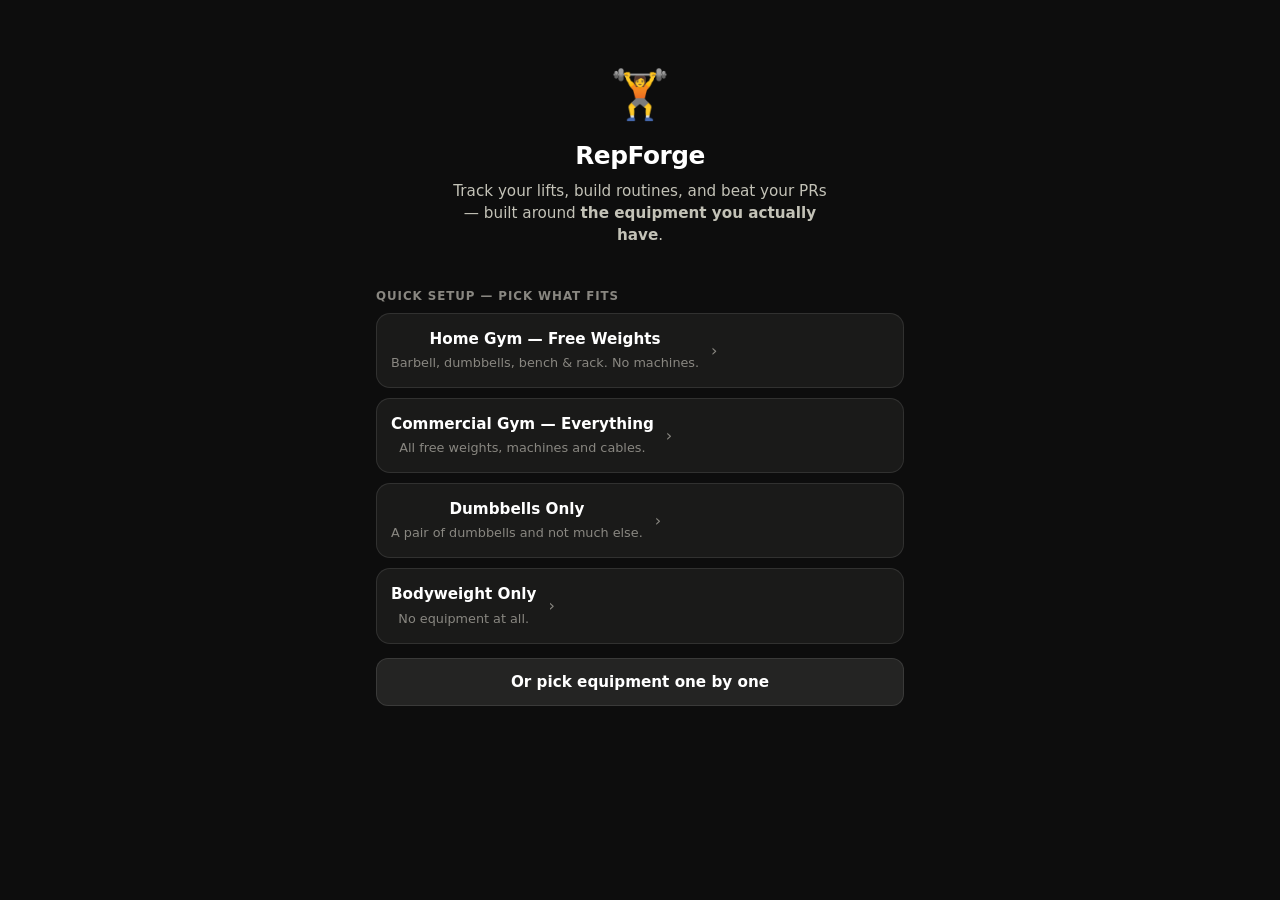
<file: index.html>
<!DOCTYPE html>
<html lang="en">
<head>
  <meta charset="UTF-8">
  <meta name="viewport" content="width=device-width, initial-scale=1.0, maximum-scale=1.0, user-scalable=no, viewport-fit=cover">
  <meta name="theme-color" content="#0d0d0d">
  <title>RepForge — Workout Tracker</title>
  <link rel="manifest" href="manifest.webmanifest">
  <meta name="apple-mobile-web-app-capable" content="yes">
  <meta name="mobile-web-app-capable" content="yes">
  <meta name="apple-mobile-web-app-status-bar-style" content="black">
  <meta name="apple-mobile-web-app-title" content="RepForge">
  <link rel="apple-touch-icon" href="icon-192.png">
  <link rel="stylesheet" href="styles.css">
  <link rel="icon" href="icon-192.png">
</head>
<body>
  <div id="app">
    <main id="view" class="view"></main>

    <!-- Rest timer banner (shown between sets) -->
    <div id="rest-banner" class="rest-banner hidden">
      <div class="rest-progress" id="rest-progress"></div>
      <div class="rest-content">
        <span class="rest-label">Rest</span>
        <span class="rest-time" id="rest-time">1:30</span>
        <button class="rest-btn" id="rest-minus">-15s</button>
        <button class="rest-btn" id="rest-plus">+15s</button>
        <button class="rest-btn" id="rest-clock" title="Start a real timer in your phone's Clock app">⏰</button>
        <button class="rest-btn rest-skip" id="rest-skip">Skip</button>
      </div>
    </div>

    <!-- Resume-workout pill (shown when a workout is running but user navigates away) -->
    <button id="resume-pill" class="resume-pill hidden">
      <span class="pulse-dot"></span>
      <span id="resume-text">Workout in progress</span>
      <span class="resume-arrow">Resume ›</span>
    </button>

    <nav id="tabbar" class="tabbar">
      <button class="tab" data-tab="home"><span class="tab-icon">⌂</span>Home</button>
      <button class="tab" data-tab="routines"><span class="tab-icon">▤</span>Routines</button>
      <button class="tab tab-start" data-tab="start"><span class="start-circle">+</span></button>
      <button class="tab" data-tab="exercises"><span class="tab-icon">≡</span>Exercises</button>
      <button class="tab" data-tab="profile"><span class="tab-icon">◔</span>Profile</button>
    </nav>

    <div id="modal-root"></div>
    <div id="toast-root"></div>
  </div>

  <script src="exercises.js"></script>
  <script src="app.js"></script>
  <script>
    if ('serviceWorker' in navigator) {
      // When a new deploy's service worker takes over, reload once so updates
      // appear on the first reopen instead of one visit behind. All app state
      // lives in localStorage (including active workouts and the rest timer),
      // so the reload is lossless. Skip the reload on the very first install.
      const hadController = !!navigator.serviceWorker.controller;
      let reloaded = false;
      navigator.serviceWorker.addEventListener('controllerchange', () => {
        if (reloaded || !hadController) return;
        reloaded = true;
        location.reload();
      });
      navigator.serviceWorker.register('sw.js').catch(() => {});
    }
  </script>
</body>
</html>
</file>
<file: styles.css>
/* RepForge — dark-first workout tracker */
* { margin: 0; padding: 0; box-sizing: border-box; -webkit-tap-highlight-color: transparent; }

:root {
  --page: #0d0d0d;
  --surface: #1a1a19;
  --surface-2: #242423;
  --surface-3: #2e2e2c;
  --ink: #ffffff;
  --ink-2: #c3c2b7;
  --ink-3: #898781;
  --grid: #2c2c2a;
  --border: rgba(255, 255, 255, 0.10);
  --accent: #3987e5;
  --accent-soft: rgba(57, 135, 229, 0.16);
  --good: #0ca30c;
  --good-soft: rgba(12, 163, 12, 0.15);
  --danger: #e66767;
  --danger-soft: rgba(230, 103, 103, 0.14);
  --gold: #c98500;
  --gold-soft: rgba(201, 133, 0, 0.16);
  --radius: 14px;
  --tabbar-h: 62px;
}

html { overscroll-behavior-y: none; }
html, body {
  background: var(--page);
  color: var(--ink);
  font-family: system-ui, -apple-system, "Segoe UI", sans-serif;
  font-size: 16px;
  line-height: 1.45;
  height: 100%;
}

#app { max-width: 560px; margin: 0 auto; min-height: 100%; position: relative; }

.view {
  padding: calc(18px + env(safe-area-inset-top, 0px)) 16px calc(var(--tabbar-h) + 96px);
  min-height: 100vh;
}

.hidden { display: none !important; }

/* ---------- Typography ---------- */
h1 { font-size: 1.55rem; font-weight: 800; letter-spacing: -0.02em; }
h2 { font-size: 1.15rem; font-weight: 700; margin-bottom: 10px; }
.subtle { color: var(--ink-3); font-size: 0.85rem; }
.section-label {
  color: var(--ink-3);
  font-size: 0.74rem;
  font-weight: 700;
  text-transform: uppercase;
  letter-spacing: 0.08em;
  margin: 22px 0 8px;
}
.view-header { display: flex; align-items: center; justify-content: space-between; margin-bottom: 14px; gap: 10px; }
.view-header h1 { flex: 1; }

/* ---------- Cards & lists ---------- */
.card {
  background: var(--surface);
  border: 1px solid var(--border);
  border-radius: var(--radius);
  padding: 14px;
  margin-bottom: 10px;
}
.card.tappable { cursor: pointer; transition: background 0.12s; }
.card.tappable:active { background: var(--surface-2); }

.row { display: flex; align-items: center; gap: 10px; }
.row .grow { flex: 1; min-width: 0; }

/* ---------- Buttons ---------- */
button { font: inherit; color: inherit; background: none; border: none; cursor: pointer; }
.btn {
  display: inline-flex; align-items: center; justify-content: center; gap: 6px;
  border-radius: 12px; padding: 12px 16px;
  font-weight: 700; font-size: 0.95rem;
  background: var(--surface-2); color: var(--ink);
  border: 1px solid var(--border);
  transition: filter 0.12s, background 0.12s;
}
.btn:active { filter: brightness(1.2); }
.btn.primary { background: var(--accent); border-color: transparent; color: #fff; }
.btn.good { background: var(--good); border-color: transparent; color: #fff; }
.btn.danger-ghost { color: var(--danger); background: var(--danger-soft); border-color: transparent; }
.btn.ghost { background: transparent; border: none; color: var(--accent); }
.btn.block { display: flex; width: 100%; }
.btn.sm { padding: 7px 12px; font-size: 0.82rem; border-radius: 10px; }
.btn:disabled { opacity: 0.45; cursor: default; }

.icon-btn {
  width: 36px; height: 36px; border-radius: 10px; flex: none;
  display: inline-flex; align-items: center; justify-content: center;
  background: var(--surface-2); border: 1px solid var(--border);
  color: var(--ink-2); font-size: 1rem;
}

/* ---------- Chips / pills ---------- */
.chip-row { display: flex; gap: 8px; overflow-x: auto; padding-bottom: 6px; scrollbar-width: none; }
.chip-row::-webkit-scrollbar { display: none; }
.chip {
  flex: none; padding: 7px 13px; border-radius: 999px;
  background: var(--surface-2); border: 1px solid var(--border);
  color: var(--ink-2); font-size: 0.83rem; font-weight: 600; white-space: nowrap;
}
.chip.active { background: var(--accent-soft); border-color: var(--accent); color: var(--accent); }

.tag {
  display: inline-block; padding: 2px 8px; border-radius: 6px;
  font-size: 0.72rem; font-weight: 700;
  background: var(--surface-3); color: var(--ink-2);
}
.tag.accent { background: var(--accent-soft); color: var(--accent); }
.tag.gold { background: var(--gold-soft); color: #eda100; }
.tag.missing { background: var(--danger-soft); color: var(--danger); }

/* ---------- Inputs ---------- */
input[type="text"], input[type="number"], input[type="search"], textarea, select {
  font: inherit; color: var(--ink);
  background: var(--surface-2);
  border: 1px solid var(--border);
  border-radius: 10px;
  padding: 10px 12px;
  width: 100%;
  outline: none;
}
input:focus, textarea:focus, select:focus { border-color: var(--accent); }
input::placeholder { color: var(--ink-3); }
input[type="number"] { -moz-appearance: textfield; text-align: center; }
input[type="number"]::-webkit-inner-spin-button { -webkit-appearance: none; }

.search-bar { position: relative; margin-bottom: 12px; }
.search-bar input { padding-left: 36px; }
.search-bar::before {
  content: '⌕'; position: absolute; left: 12px; top: 50%;
  transform: translateY(-50%); color: var(--ink-3); font-size: 1.1rem;
}

/* ---------- Tab bar ---------- */
.tabbar {
  position: fixed; bottom: 0; left: 50%; transform: translateX(-50%);
  width: 100%; max-width: 560px; height: calc(var(--tabbar-h) + env(safe-area-inset-bottom, 0px));
  padding-bottom: env(safe-area-inset-bottom, 0px);
  background: rgba(20, 20, 19, 0.92);
  backdrop-filter: blur(14px); -webkit-backdrop-filter: blur(14px);
  border-top: 1px solid var(--border);
  display: flex; z-index: 50;
}
.tab {
  flex: 1; display: flex; flex-direction: column; align-items: center; justify-content: center;
  gap: 2px; color: var(--ink-3); font-size: 0.68rem; font-weight: 600;
}
.tab-icon { font-size: 1.25rem; line-height: 1; }
.tab.active { color: var(--accent); }
.start-circle {
  width: 46px; height: 46px; border-radius: 50%;
  background: var(--accent); color: #fff;
  font-size: 1.7rem; font-weight: 400; line-height: 1;
  display: flex; align-items: center; justify-content: center;
  box-shadow: 0 4px 16px rgba(57, 135, 229, 0.45);
  margin-top: -14px;
}

/* ---------- Onboarding / equipment ---------- */
.onboard-hero { text-align: center; padding: 34px 8px 20px; }
.onboard-hero .logo { font-size: 3rem; }
.onboard-hero h1 { margin: 8px 0 6px; }
.onboard-hero p { color: var(--ink-2); font-size: 0.95rem; max-width: 40ch; margin: 0 auto; }

.preset-card { display: flex; align-items: center; gap: 12px; }
.preset-card .grow b { display: block; font-size: 0.95rem; }
.preset-card .grow span { color: var(--ink-3); font-size: 0.8rem; }

.equip-grid { display: grid; grid-template-columns: 1fr 1fr; gap: 8px; }
.equip-item {
  display: flex; align-items: center; gap: 9px;
  background: var(--surface); border: 1px solid var(--border);
  border-radius: 12px; padding: 11px 12px;
  font-size: 0.83rem; font-weight: 600; color: var(--ink-2);
  text-align: left; transition: all 0.12s;
}
.equip-item .eq-icon { font-size: 1.15rem; flex: none; }
.equip-item.on { background: var(--accent-soft); border-color: var(--accent); color: var(--ink); }
.equip-item .eq-check { margin-left: auto; color: var(--accent); font-weight: 800; opacity: 0; }
.equip-item.on .eq-check { opacity: 1; }

.sticky-cta {
  position: fixed; bottom: calc(var(--tabbar-h) + env(safe-area-inset-bottom, 0px) + 10px);
  left: 50%; transform: translateX(-50%);
  width: calc(100% - 32px); max-width: 528px; z-index: 40;
}
.sticky-cta.no-tabbar { bottom: calc(env(safe-area-inset-bottom, 0px) + 14px); }

/* ---------- Stats / home ---------- */
.stat-grid { display: grid; grid-template-columns: repeat(3, 1fr); gap: 8px; }
.stat-tile {
  background: var(--surface); border: 1px solid var(--border);
  border-radius: var(--radius); padding: 12px 10px; text-align: center;
}
.stat-tile .stat-value { font-size: 1.35rem; font-weight: 800; letter-spacing: -0.02em; }
.stat-tile .stat-label { color: var(--ink-3); font-size: 0.7rem; font-weight: 600; text-transform: uppercase; letter-spacing: 0.05em; margin-top: 2px; }

.pr-row { display: flex; align-items: center; gap: 10px; padding: 9px 0; border-bottom: 1px solid var(--grid); }
.pr-row:last-child { border-bottom: none; }
.pr-row .medal { font-size: 1.2rem; }

/* ---------- Exercise list ---------- */
.ex-row {
  display: flex; align-items: center; gap: 12px;
  padding: 12px 4px; border-bottom: 1px solid var(--grid);
  width: 100%; text-align: left;
}
.ex-row:last-child { border-bottom: none; }
.ex-avatar {
  width: 42px; height: 42px; border-radius: 50%; flex: none;
  background: var(--surface-3); color: var(--ink-2);
  display: flex; align-items: center; justify-content: center;
  font-weight: 800; font-size: 0.95rem;
}
.ex-row.unavailable { opacity: 0.5; }
.ex-row .grow b { display: block; font-size: 0.92rem; font-weight: 650; }
.ex-row .grow small { color: var(--ink-3); font-size: 0.76rem; }

/* ---------- Muscle ratings ---------- */
.rate-chips { display: flex; flex-wrap: wrap; gap: 4px; margin: 2px 0; }
.rate-chip {
  font-size: 0.68rem; font-weight: 600; color: var(--ink-2);
  background: var(--surface-3); border-radius: 6px; padding: 1px 7px;
  font-variant-numeric: tabular-nums;
}
.rate-chip b { color: var(--accent); font-weight: 700; }
.rate-row { display: flex; align-items: center; gap: 10px; padding: 5px 0; }
.rate-m { width: 88px; flex: none; font-size: 0.82rem; font-weight: 600; }
.rate-bar {
  flex: 1; height: 8px; border-radius: 4px;
  background: var(--surface-3); overflow: hidden; display: block;
}
.rate-bar span { display: block; height: 100%; border-radius: 4px; background: var(--accent); }
.rate-v { width: 42px; flex: none; text-align: right; font-size: 0.78rem; font-weight: 700; color: var(--ink-2); font-variant-numeric: tabular-nums; }

/* ---------- Suggested working weights ---------- */
.rec-card.flash { animation: recFlash 1.2s ease-out; }
@keyframes recFlash {
  0%, 100% { border-color: var(--border); }
  30% { border-color: var(--gold); box-shadow: 0 0 0 2px var(--gold-soft); }
}
.rec-row { display: flex; align-items: center; gap: 10px; padding: 6px 0; }
.rec-reps { width: 62px; flex: none; font-size: 0.86rem; font-weight: 600; }
.rec-bar { flex: 1; height: 10px; border-radius: 5px; background: var(--surface-3); overflow: hidden; display: block; }
.rec-bar span { display: block; height: 100%; border-radius: 5px; background: var(--accent); }
.rec-w { width: 74px; flex: none; text-align: right; font-size: 0.92rem; font-weight: 800; font-variant-numeric: tabular-nums; }

/* ---------- Active workout ---------- */
.workout-topbar {
  position: sticky; top: 0; z-index: 30;
  display: flex; align-items: center; gap: 10px;
  background: rgba(13, 13, 13, 0.94); backdrop-filter: blur(12px);
  margin: calc(-18px - env(safe-area-inset-top, 0px)) -16px 14px;
  padding: calc(14px + env(safe-area-inset-top, 0px)) 16px 10px;
  border-bottom: 1px solid var(--border);
}
.workout-timer { font-variant-numeric: tabular-nums; font-weight: 800; font-size: 1.05rem; }

.last-time {
  display: inline-block;
  background: var(--accent-soft); color: var(--accent);
  border-radius: 8px; padding: 4px 9px;
  font-size: 0.78rem; font-weight: 700;
  margin-bottom: 8px;
  font-variant-numeric: tabular-nums;
}

.wx-card { margin-bottom: 12px; }
.wx-head { display: flex; align-items: center; gap: 8px; margin-bottom: 6px; }
.wx-head .wx-name { flex: 1; font-weight: 700; font-size: 0.98rem; color: var(--accent); min-width: 0; }

.set-table { width: 100%; border-collapse: collapse; }
.set-table th {
  color: var(--ink-3); font-size: 0.68rem; font-weight: 700;
  text-transform: uppercase; letter-spacing: 0.06em;
  padding: 6px 4px; text-align: center;
}
.set-table td { padding: 4px; text-align: center; }
.set-table .set-num { font-weight: 800; color: var(--ink-3); width: 34px; }
.set-table .prev-col { color: var(--ink-3); font-size: 0.78rem; width: 84px; font-variant-numeric: tabular-nums; }
.set-table input { padding: 9px 4px; font-weight: 700; font-variant-numeric: tabular-nums; }
.set-table .in-w { width: 76px; }
.set-table .in-r { width: 62px; }
.set-check {
  width: 34px; height: 34px; border-radius: 9px;
  background: var(--surface-2); border: 1px solid var(--border);
  color: var(--ink-3); font-weight: 800; font-size: 1rem;
}

/* ---------- Daily habits ---------- */
.habit-row {
  display: flex; align-items: center; gap: 12px;
  width: 100%; text-align: left; padding: 10px 2px;
  border-bottom: 1px solid var(--grid);
}
.habit-row:last-child { border-bottom: none; }
.habit-check {
  width: 30px; height: 30px; border-radius: 50%; flex: none;
  border: 2px solid var(--ink-3); background: transparent;
  display: flex; align-items: center; justify-content: center;
  color: #fff; font-weight: 800; transition: all 0.12s;
}
.habit-check.done { background: var(--good); border-color: var(--good); }
.habit-row .grow b { display: block; font-size: 0.95rem; }
.habit-manage input[type="time"] { padding: 6px 8px; }
.assist-btn {
  width: 38px; height: 34px; border-radius: 9px;
  background: var(--surface-2); border: 1px solid var(--border);
  color: var(--ink-3); font-weight: 700;
  display: inline-flex; align-items: center; justify-content: center;
}
.assist-btn.has { border-color: var(--accent); }
.band-dot {
  display: inline-block; border-radius: 50%;
  vertical-align: -1px;
}
.set-row.done td { opacity: 0.9; }
.set-row.done .set-check { background: var(--good); border-color: transparent; color: #fff; }
.set-row.done input { background: var(--good-soft); border-color: transparent; }
.set-row.is-pr .set-num::after { content: '🏆'; font-size: 0.7rem; margin-left: 2px; }

/* ---------- Rest banner ---------- */
.rest-banner {
  position: fixed; bottom: calc(var(--tabbar-h) + env(safe-area-inset-bottom, 0px)); left: 50%;
  transform: translateX(-50%);
  width: 100%; max-width: 560px;
  background: var(--surface-2); border-top: 1px solid var(--accent);
  z-index: 45; overflow: hidden;
}
.rest-progress {
  position: absolute; inset: 0 auto 0 0;
  background: var(--accent-soft); width: 100%;
  transition: width 1s linear;
}
.rest-content { position: relative; display: flex; align-items: center; gap: 10px; padding: 10px 16px; }
.rest-label { font-size: 0.75rem; font-weight: 700; text-transform: uppercase; letter-spacing: 0.06em; color: var(--ink-3); }
.rest-time { font-size: 1.25rem; font-weight: 800; font-variant-numeric: tabular-nums; flex: 1; }
.rest-btn {
  padding: 6px 12px; border-radius: 9px; font-weight: 700; font-size: 0.82rem;
  background: var(--surface-3); border: 1px solid var(--border); color: var(--ink-2);
}
.rest-btn.rest-skip { background: var(--accent); color: #fff; border-color: transparent; }

/* ---------- Resume pill ---------- */
.resume-pill {
  position: fixed; bottom: calc(var(--tabbar-h) + env(safe-area-inset-bottom, 0px) + 12px); left: 50%;
  transform: translateX(-50%);
  display: flex; align-items: center; gap: 8px;
  background: var(--accent); color: #fff;
  border-radius: 999px; padding: 10px 18px;
  font-weight: 700; font-size: 0.88rem;
  box-shadow: 0 6px 22px rgba(57, 135, 229, 0.4);
  z-index: 44; white-space: nowrap;
}
.pulse-dot { width: 8px; height: 8px; border-radius: 50%; background: #fff; animation: pulse 1.4s infinite; }
@keyframes pulse { 0%, 100% { opacity: 1; } 50% { opacity: 0.3; } }
.resume-arrow { opacity: 0.85; font-weight: 600; }

/* ---------- Modals ---------- */
.modal-backdrop {
  position: fixed; inset: 0; z-index: 60;
  background: rgba(0, 0, 0, 0.6);
  display: flex; align-items: flex-end; justify-content: center;
  animation: fadeIn 0.15s;
}
@keyframes fadeIn { from { opacity: 0; } }
.modal-sheet {
  width: 100%; max-width: 560px; max-height: 88vh;
  background: var(--surface); border-radius: 20px 20px 0 0;
  border: 1px solid var(--border); border-bottom: none;
  display: flex; flex-direction: column;
  animation: slideUp 0.2s ease-out;
}
@keyframes slideUp { from { transform: translateY(40px); opacity: 0.5; } }
.modal-head {
  display: flex; align-items: center; gap: 10px;
  padding: 16px 16px 10px;
}
.modal-head h2 { flex: 1; margin: 0; }
.modal-body { padding: 4px 16px 24px; overflow-y: auto; }

/* ---------- Toasts ---------- */
#toast-root { position: fixed; top: calc(14px + env(safe-area-inset-top, 0px)); left: 50%; transform: translateX(-50%); z-index: 80; width: calc(100% - 40px); max-width: 420px; }
.toast {
  background: var(--surface-3); border: 1px solid var(--border);
  color: var(--ink); border-radius: 12px;
  padding: 12px 16px; margin-bottom: 8px;
  font-size: 0.88rem; font-weight: 600; text-align: center;
  box-shadow: 0 8px 24px rgba(0, 0, 0, 0.5);
  animation: toastIn 0.2s ease-out;
}
.toast.pr { border-color: var(--gold); }
@keyframes toastIn { from { transform: translateY(-12px); opacity: 0; } }

/* ---------- Charts ---------- */
.chart-card { background: var(--surface); border: 1px solid var(--border); border-radius: var(--radius); padding: 14px; margin-bottom: 10px; }
.chart-title { font-size: 0.86rem; font-weight: 700; margin-bottom: 2px; }
.chart-sub { color: var(--ink-3); font-size: 0.75rem; margin-bottom: 8px; }
.chart-wrap { position: relative; }
.chart-wrap svg { display: block; width: 100%; height: auto; }
.chart-tip {
  position: absolute; pointer-events: none;
  background: var(--surface-3); border: 1px solid var(--border);
  border-radius: 8px; padding: 5px 9px;
  font-size: 0.74rem; font-weight: 600; white-space: nowrap;
  transform: translate(-50%, -110%);
  box-shadow: 0 4px 14px rgba(0, 0, 0, 0.45);
  z-index: 5;
}
.chart-tip small { color: var(--ink-3); display: block; font-weight: 500; }
.empty-chart { color: var(--ink-3); font-size: 0.84rem; text-align: center; padding: 26px 10px; }

/* ---------- History ---------- */
.hist-sets { color: var(--ink-2); font-size: 0.82rem; margin-top: 6px; }
.hist-sets div { padding: 2px 0; }
.summary-hero { text-align: center; padding: 26px 10px 12px; }
.summary-hero .big { font-size: 2.6rem; }

/* ---------- Misc ---------- */
.divider { height: 1px; background: var(--grid); margin: 10px 0; }
.center { text-align: center; }
.mt { margin-top: 14px; }
.empty-state { text-align: center; color: var(--ink-3); padding: 40px 20px; }
.empty-state .big { font-size: 2.4rem; margin-bottom: 8px; }

/* ---------- Calendar (yearly consistency) ---------- */
.cal-year { font-size: 1.35rem; font-weight: 800; margin: 18px 0 10px; }
.cal-months {
  display: grid; grid-template-columns: repeat(3, 1fr);
  gap: 18px 14px; margin-bottom: 8px;
}
.cal-title { color: var(--ink-2); font-size: 0.82rem; font-weight: 600; margin-bottom: 6px; }
.cal-grid { display: grid; grid-template-columns: repeat(7, 1fr); gap: 3px; }
.cal-day {
  aspect-ratio: 1; border-radius: 3px;
  background: var(--surface-3);
  padding: 0; border: none; display: block; width: 100%;
}
.cal-day.pad { background: transparent; }
.cal-day.on { background: var(--accent); cursor: pointer; }
.cal-day.on:active { filter: brightness(1.3); }
.cal-day.plan {
  background: var(--accent-soft);
  box-shadow: inset 0 0 0 1.5px var(--accent);
  cursor: pointer;
}
.cal-day.plan:active { background: var(--accent); }
.cal-day.today { box-shadow: 0 0 0 1.5px var(--ink-2); }
.cal-day.plan.today { box-shadow: inset 0 0 0 1.5px var(--accent), 0 0 0 1.5px var(--ink-2); }
.cal-key {
  display: inline-block; width: 11px; height: 11px; border-radius: 3px;
  vertical-align: -1px; margin-right: 4px;
}
.cal-key.on { background: var(--accent); }
.cal-key.plan { background: var(--accent-soft); box-shadow: inset 0 0 0 1.5px var(--accent); }

/* ---------- Training plan ---------- */
.plan-card { border-color: var(--accent); }
.plan-card .plan-emoji { font-size: 1.5rem; }
.plan-rest { border-style: dashed; }
.plan-view-list {
  display: flex; align-items: baseline; gap: 4px;
  width: 100%; text-align: left; margin-top: 6px;
  background: none; border: none; color: inherit;
}
.plan-view-list .subtle:last-child { color: var(--accent); font-weight: 600; }
.plan-view-list:active { opacity: 0.7; }
.group-grid { display: grid; grid-template-columns: 1fr 1fr; gap: 8px; margin: 8px 0; }
.rotation-preview { background: var(--surface-2); border-radius: 10px; padding: 10px 12px; font-size: 0.84rem; }
.rotation-preview div { padding: 2px 0; }
.rotation-preview b { color: var(--accent); }

@media (min-width: 561px) {
  .view { padding-top: calc(26px + env(safe-area-inset-top, 0px)); }
}
</file>
